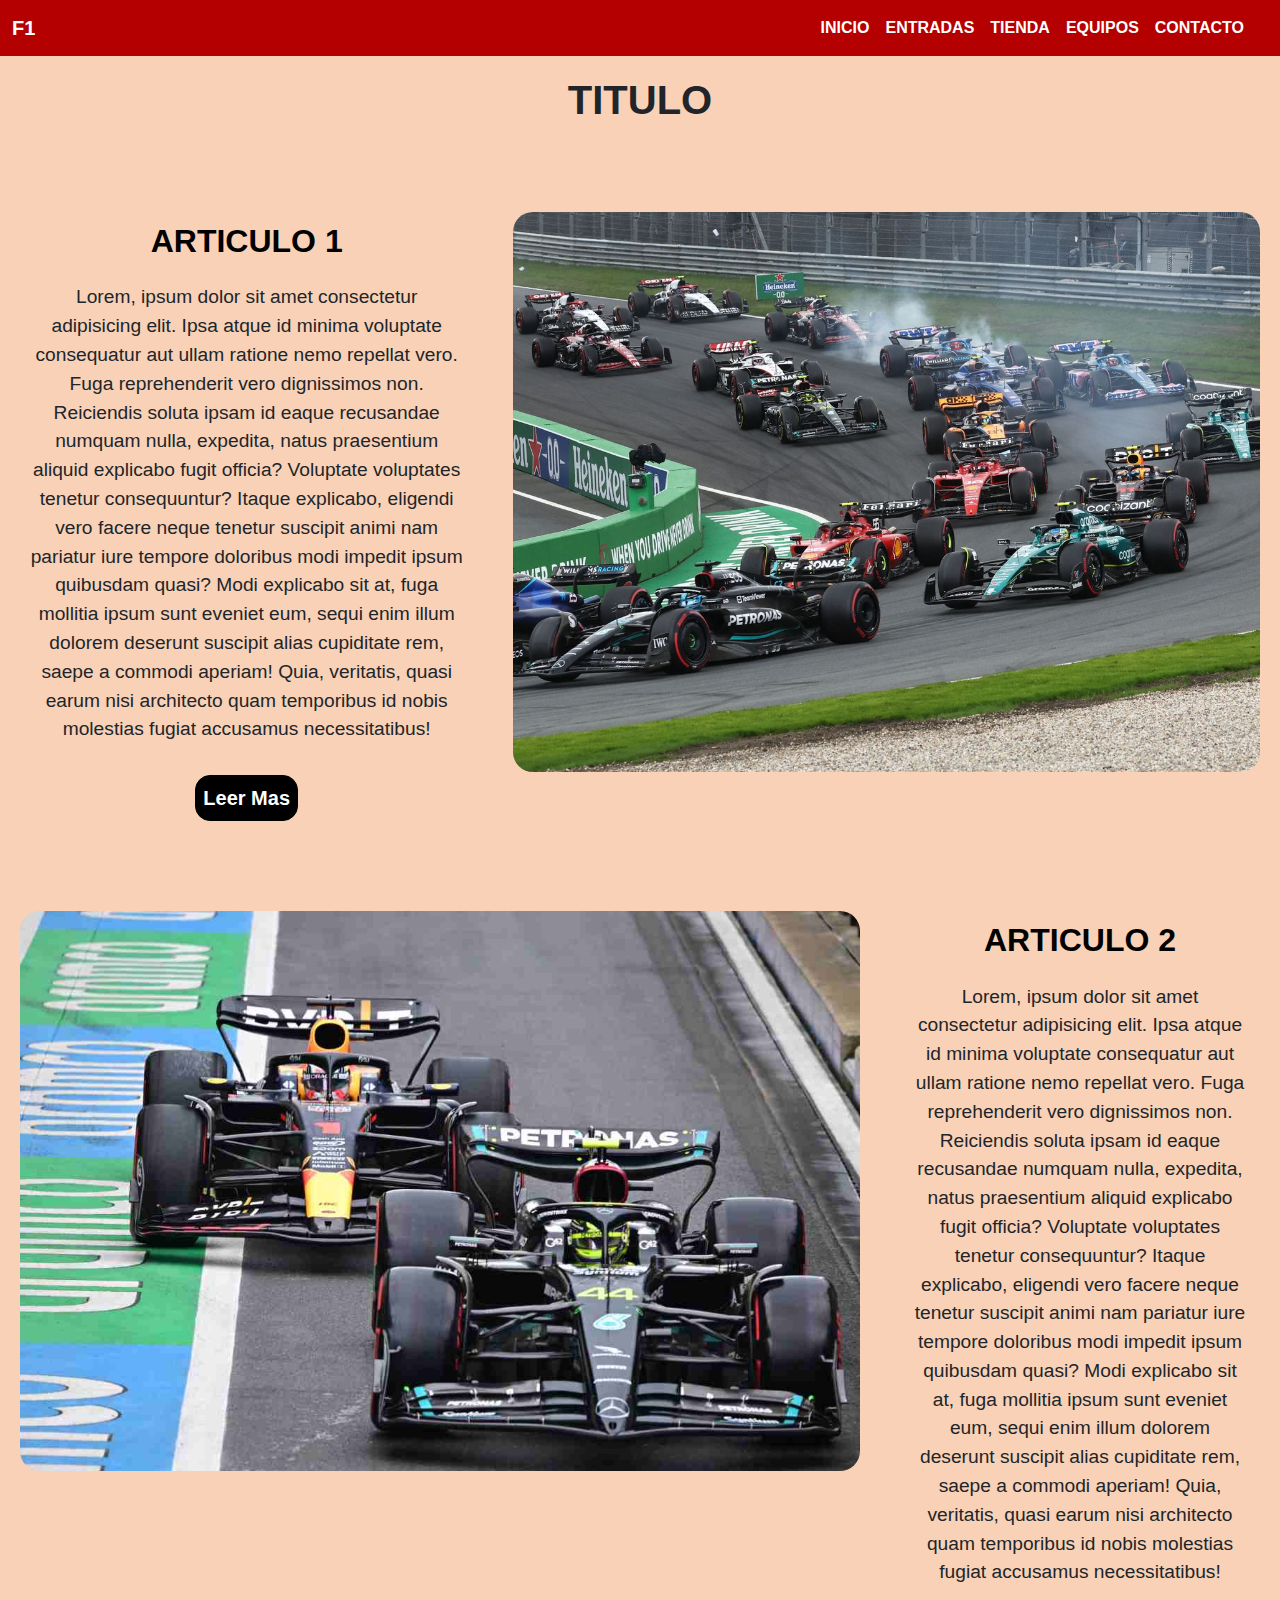
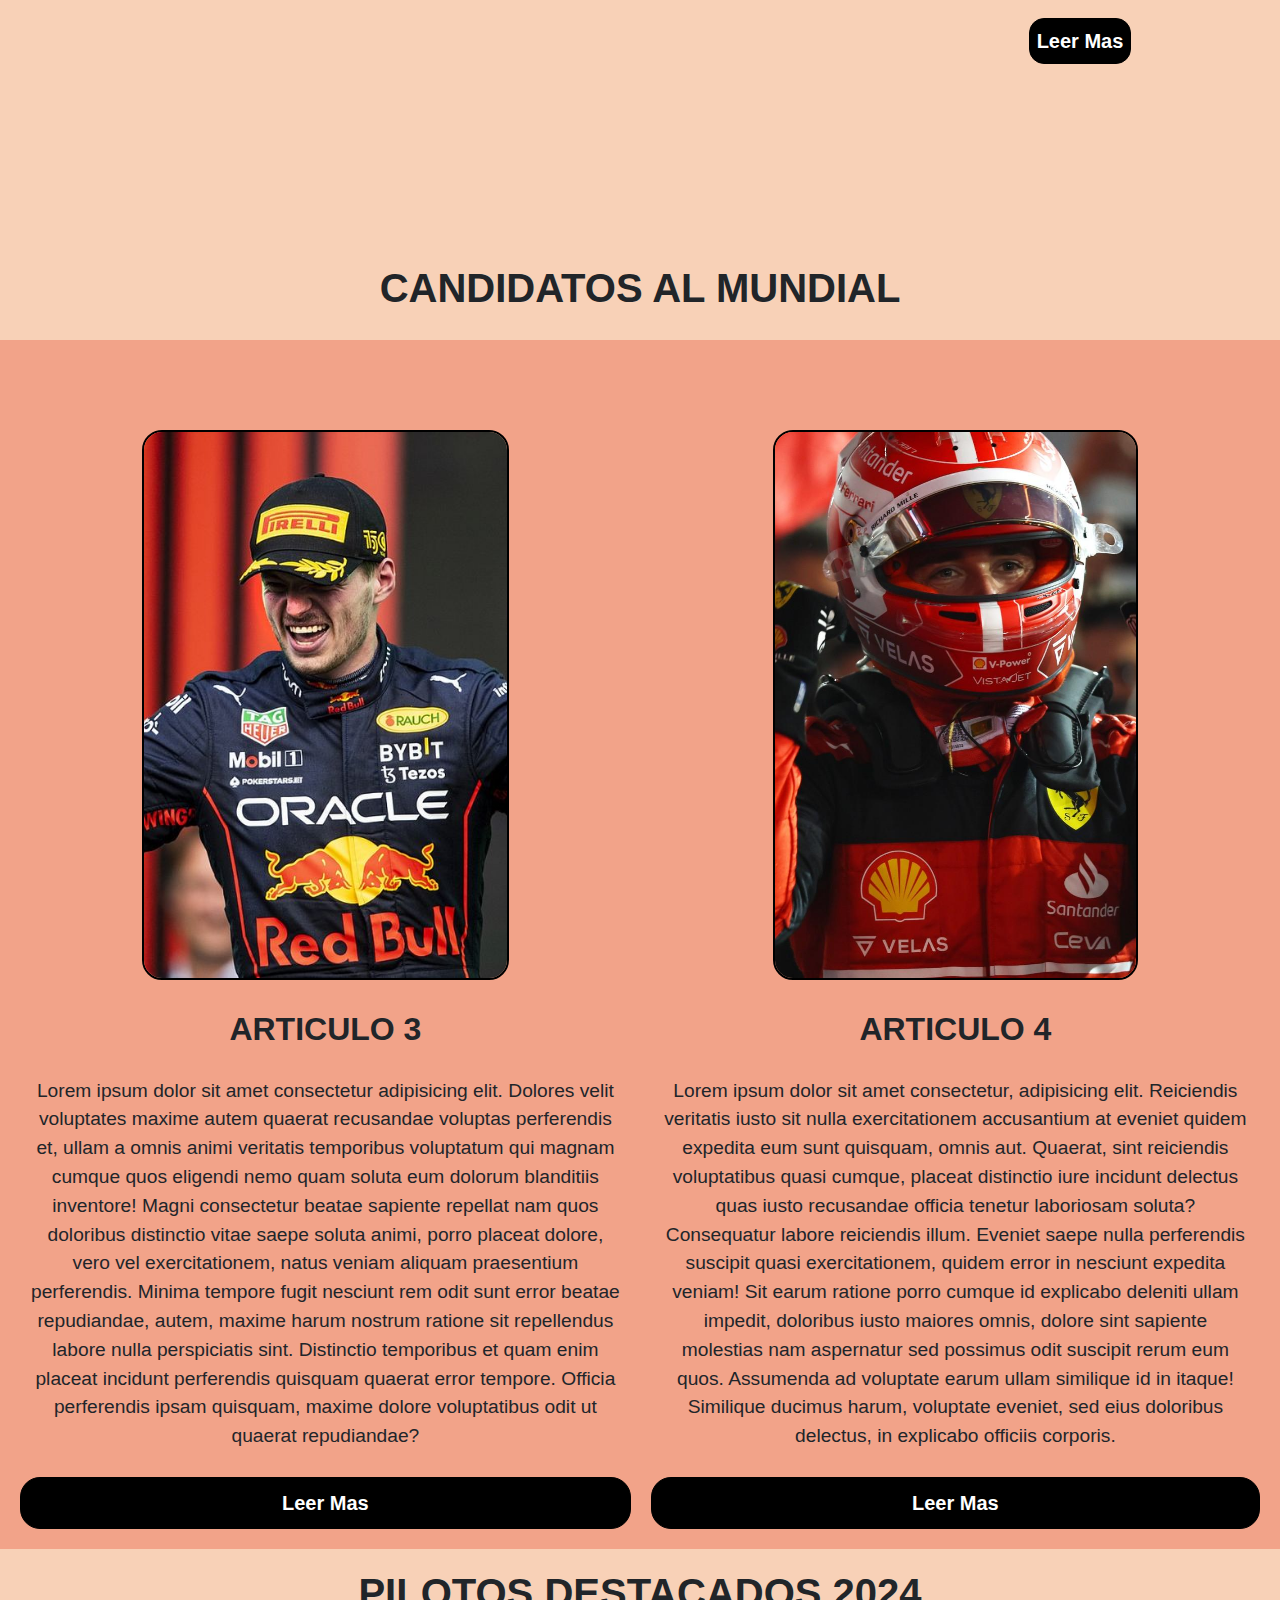
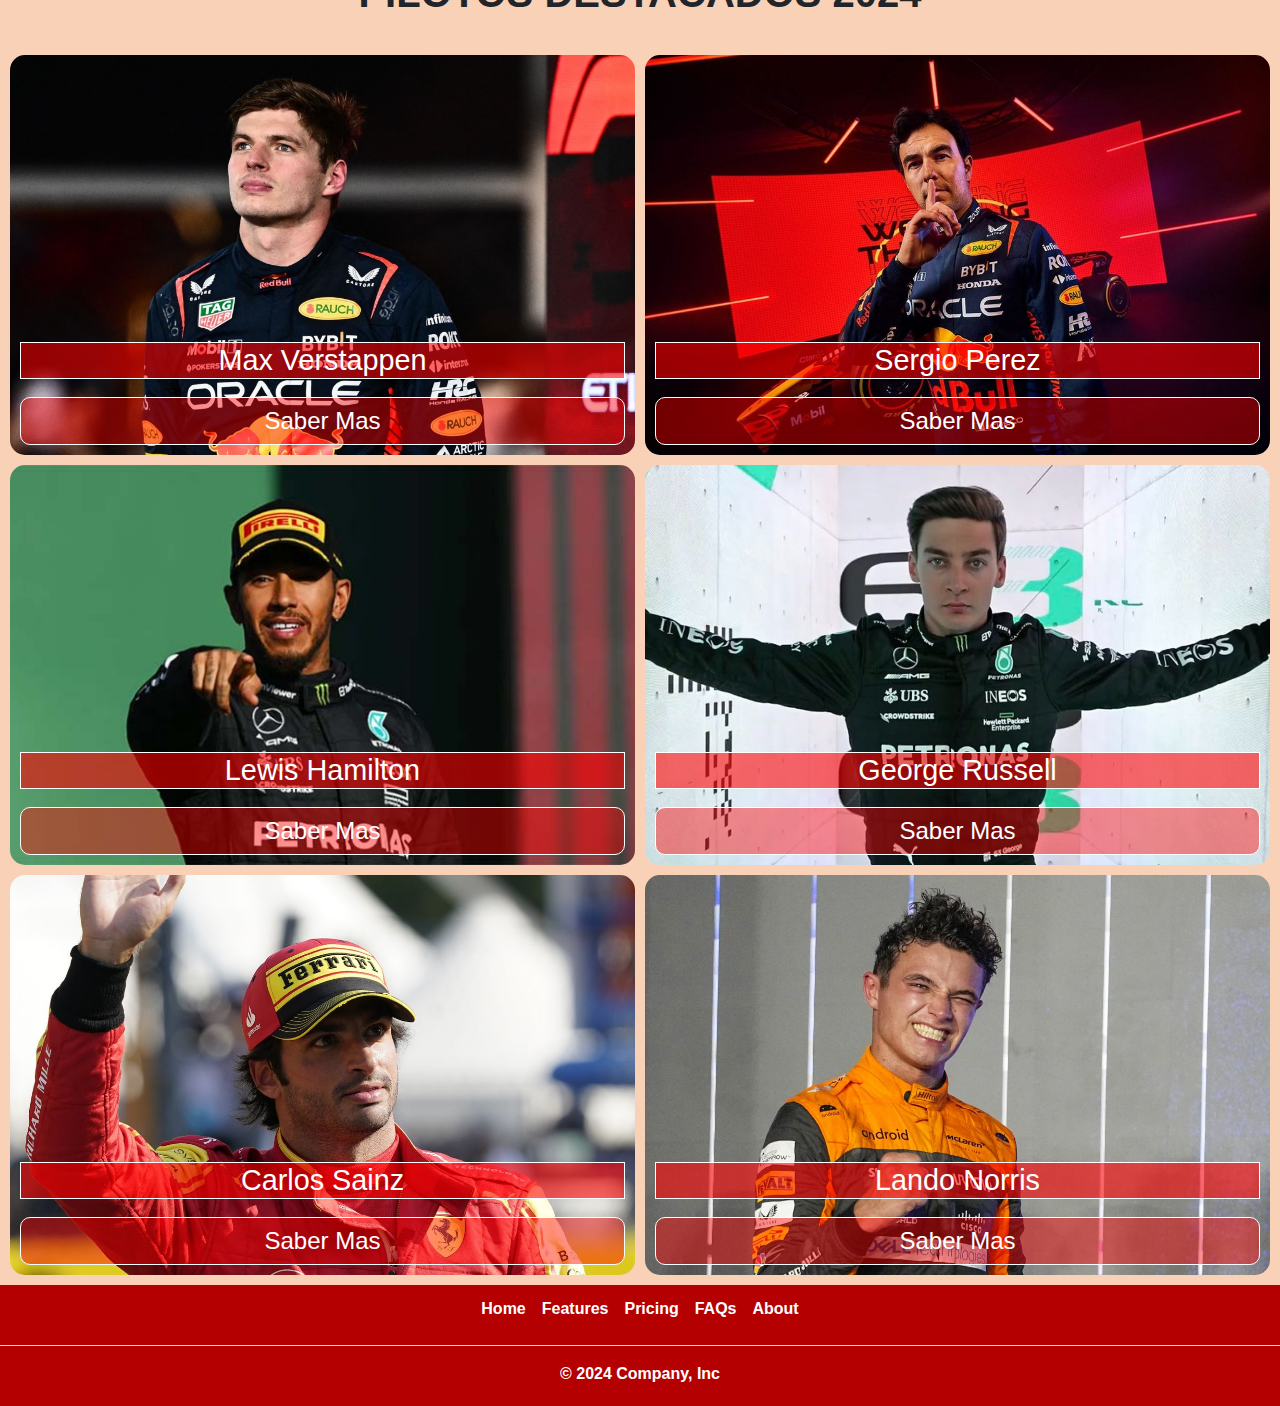
<file: index.html>
<!DOCTYPE html>
<html lang="en">
<head>
    <meta charset="UTF-8">
    <meta name="viewport" content="width=device-width, initial-scale=1.0">
    <!-- link bootstrap -->
    <link href="https://cdn.jsdelivr.net/npm/bootstrap@5.3.3/dist/css/bootstrap.min.css" rel="stylesheet" integrity="sha384-QWTKZyjpPEjISv5WaRU9OFeRpok6YctnYmDr5pNlyT2bRjXh0JMhjY6hW+ALEwIH" crossorigin="anonymous">
    <!-- link css -->
    <link rel="stylesheet" href="css/style.css">
    <title>Inicio</title>
</head>
<body>

    <!-- navbar -->

    <header>
        <nav class="navbar bg-red navbar-expand-md font-sans">
            <div class="container-fluid">
              <a class="navbar-brand text-white" href="index.html">F1</a>
              <button class="navbar-toggler" type="button" data-bs-toggle="offcanvas" data-bs-target="#offcanvasNavbar" aria-controls="offcanvasNavbar" aria-label="Toggle navigation">
                <span class="navbar-toggler-icon"></span>
              </button>
              <div class="offcanvas offcanvas-end bg-red" tabindex="-1" id="offcanvasNavbar" aria-labelledby="offcanvasNavbarLabel">
                <div class="offcanvas-header">
                  <h5 class="offcanvas-title text-white" id="offcanvasNavbarLabel">FORMULA 1</h5>
                  <button type="button" class="btn-close" data-bs-dismiss="offcanvas" aria-label="Close"></button>
                </div>
                <div class="offcanvas-body">
                  <ul class="navbar-nav justify-content-end flex-grow-1 pe-3">
                    <li class="nav-item">
                      <a class="nav-link active text-white" aria-current="page" href="index.html">INICIO</a>
                    </li>
                    <li class="nav-item">
                      <a class="nav-link text-white" href="pages/entradas.html">ENTRADAS</a>
                    </li>
                    <li class="nav-item">
                        <a class="nav-link text-white" href="pages/tienda.html">TIENDA</a>
                    </li>
                    <li class="nav-item">
                        <a class="nav-link text-white" href="pages/equipos.html">EQUIPOS</a>
                    </li>
                    <li class="nav-item">
                        <a class="nav-link text-white" href="pages/contacto.html">CONTACTO</a>
                    </li>
                  </ul>
                </div>
              </div>
            </div>
          </nav>
    </header>
        
    <main>

        <h1 class="entradas">TITULO</h1>

        <section class="container-section">

            <!-- Articulo 1 -->
            <article class="hero-article">

                <div class="container-content">
                    <h2>ARTICULO 1</h2>
                    <p>Lorem, ipsum dolor sit amet consectetur adipisicing elit. Ipsa atque id minima voluptate consequatur aut ullam ratione nemo repellat vero. Fuga reprehenderit vero dignissimos non. Reiciendis soluta ipsam id eaque recusandae numquam nulla, expedita, natus praesentium aliquid explicabo fugit officia? Voluptate voluptates tenetur consequuntur? Itaque explicabo, eligendi vero facere neque tenetur suscipit animi nam pariatur iure tempore doloribus modi impedit ipsum quibusdam quasi? Modi explicabo sit at, fuga mollitia ipsum sunt eveniet eum, sequi enim illum dolorem deserunt suscipit alias cupiditate rem, saepe a commodi aperiam! Quia, veritatis, quasi earum nisi architecto quam temporibus id nobis molestias fugiat accusamus necessitatibus!</p>
                    <a href="">Leer Mas</a>
                </div>
                <img src="images/img8.jpg" alt="">

            </article>    

            <!-- Articulo 2 -->

            <article class="hero-article">

                <img src="images/img9.jpg" alt=""> 
                <div class="container-content">
                    <h2>ARTICULO 2</h2>
                    <p>Lorem, ipsum dolor sit amet consectetur adipisicing elit. Ipsa atque id minima voluptate consequatur aut ullam ratione nemo repellat vero. Fuga reprehenderit vero dignissimos non. Reiciendis soluta ipsam id eaque recusandae numquam nulla, expedita, natus praesentium aliquid explicabo fugit officia? Voluptate voluptates tenetur consequuntur? Itaque explicabo, eligendi vero facere neque tenetur suscipit animi nam pariatur iure tempore doloribus modi impedit ipsum quibusdam quasi? Modi explicabo sit at, fuga mollitia ipsum sunt eveniet eum, sequi enim illum dolorem deserunt suscipit alias cupiditate rem, saepe a commodi aperiam! Quia, veritatis, quasi earum nisi architecto quam temporibus id nobis molestias fugiat accusamus necessitatibus!</p>
                    <a href="">Leer Mas</a>
                </div>

            </article>    
        </section>

        <h2 class="entradas">CANDIDATOS AL MUNDIAL</h2>

        <section class="hero">

            <!--Articulo 3 -->

            <article class="hero-content">
                
                <img src="images/img6.jpg" alt="">
                
                <div class="hero-text">
                    
                    <h2>ARTICULO 3</h2>
                    
                    <p>Lorem ipsum dolor sit amet consectetur adipisicing elit. Dolores velit voluptates maxime autem quaerat recusandae voluptas perferendis et, ullam a omnis animi veritatis temporibus voluptatum qui magnam cumque quos eligendi nemo quam soluta eum dolorum blanditiis inventore! Magni consectetur beatae sapiente repellat nam quos doloribus distinctio vitae saepe soluta animi, porro placeat dolore, vero vel exercitationem, natus veniam aliquam praesentium perferendis. Minima tempore fugit nesciunt rem odit sunt error beatae repudiandae, autem, maxime harum nostrum ratione sit repellendus labore nulla perspiciatis sint. Distinctio temporibus et quam enim placeat incidunt perferendis quisquam quaerat error tempore. Officia perferendis ipsam quisquam, maxime dolore voluptatibus odit ut quaerat repudiandae?</p> 
                    
                    <a href="">Leer Mas</a>
                
                </div>
           
            </article>

            <!--Articulo 4 -->

            <article class="hero-content">
                
                <img src="images/img7.jpg" alt="">
                
                <div>

                    <h2>ARTICULO 4</h2>
                    
                    <p>Lorem ipsum dolor sit amet consectetur, adipisicing elit. Reiciendis veritatis iusto sit nulla exercitationem accusantium at eveniet quidem expedita eum sunt quisquam, omnis aut. Quaerat, sint reiciendis voluptatibus quasi cumque, placeat distinctio iure incidunt delectus quas iusto recusandae officia tenetur laboriosam soluta? Consequatur labore reiciendis illum. Eveniet saepe nulla perferendis suscipit quasi exercitationem, quidem error in nesciunt expedita veniam! Sit earum ratione porro cumque id explicabo deleniti ullam impedit, doloribus iusto maiores omnis, dolore sint sapiente molestias nam aspernatur sed possimus odit suscipit rerum eum quos. Assumenda ad voluptate earum ullam similique id in itaque! Similique ducimus harum, voluptate eveniet, sed eius doloribus delectus, in explicabo officiis corporis.</p>
                   
                    <a href="" class="button">Leer Mas</a>
                
                </div>
            
            </article>

        </section>

        <h2 class="entradas">PILOTOS DESTACADOS 2024</h2>

        <!-- pilotos -->

        <section class="pilotos-container">

          <article class="pilotos-box p1">
            <img src="images/img44.jpg" alt="">
            <div class="driver-content">
                <h2>Max Verstappen</h2>
                <a href="">Saber Mas</a>
            </div>
        </article>

        <article class="pilotos-box p2">
            <img src="images/img45.jpg" alt="">
            <div class="driver-content">
                <h2>Sergio Perez</h2>
                <a href="">Saber Mas</a>
            </div>
        </article>

        <article class="pilotos-box p3">
            <img src="images/img50.jpg" alt="">
            <div class="driver-content">
                <h2>Lewis Hamilton</h2>
                <a href="">Saber Mas</a>
            </div>
        </article>

        <article class="pilotos-box p4">
            <img src="images/img51.jpg" alt="">
            <div class="driver-content">
                <h2>George Russell</h2>
                <a href="">Saber Mas</a>
            </div>
        </article>

        <article class="pilotos-box p5">
            <img src="images/img54.jpg" alt="">
            <div class="driver-content">
                <h2>Carlos Sainz</h2>
                <a href="">Saber Mas</a>
            </div>
        </article>

        <article class="pilotos-box p6">
            <img src="images/img52.jpg" alt="">
            <div class="driver-content">
                <h2>Lando Norris</h2>
                <a href="">Saber Mas</a>
            </div>
        </article>
        </section>

        
    </main>

    <!-- footer -->

    <footer class="py-1 bg-red font-sans">
        <ul class="nav justify-content-center border-bottom pb-3 mb-3">
          <li class="nav-item"><a href="#" class="nav-link px-2 text-white">Home</a></li>
          <li class="nav-item"><a href="#" class="nav-link px-2 text-white">Features</a></li>
          <li class="nav-item"><a href="#" class="nav-link px-2 text-white">Pricing</a></li>
          <li class="nav-item"><a href="#" class="nav-link px-2 text-white">FAQs</a></li>
          <li class="nav-item"><a href="#" class="nav-link px-2 text-white">About</a></li>
        </ul>
        <p class="text-center text-white">&copy; 2024 Company, Inc</p>
    </footer>

    <!-- script bootstrap -->
    <script src="https://cdn.jsdelivr.net/npm/bootstrap@5.3.3/dist/js/bootstrap.bundle.min.js" integrity="sha384-YvpcrYf0tY3lHB60NNkmXc5s9fDVZLESaAA55NDzOxhy9GkcIdslK1eN7N6jIeHz" crossorigin="anonymous"></script>

</body>
</html>
</file>
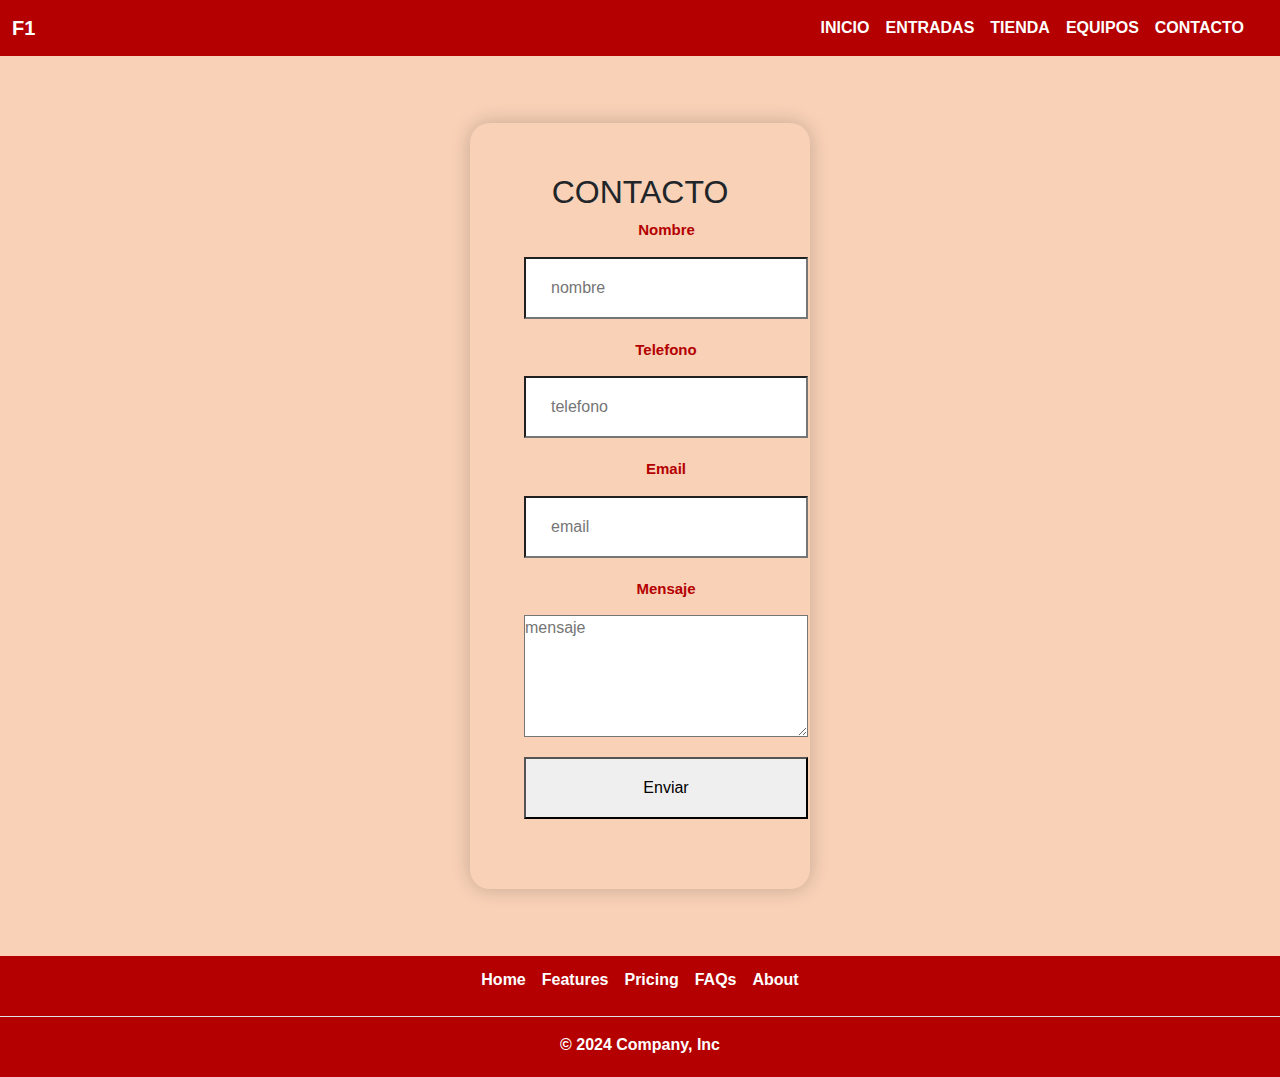
<file: pages/contacto.html>
<!DOCTYPE html>
<html lang="en">
<head>
    <meta charset="UTF-8">
    <meta name="viewport" content="width=device-width, initial-scale=1.0">
    <!-- link bootstrap -->
    <link href="https://cdn.jsdelivr.net/npm/bootstrap@5.3.3/dist/css/bootstrap.min.css" rel="stylesheet" integrity="sha384-QWTKZyjpPEjISv5WaRU9OFeRpok6YctnYmDr5pNlyT2bRjXh0JMhjY6hW+ALEwIH" crossorigin="anonymous">
    <!-- link css -->
    <link rel="stylesheet" href="../css/style.css">
    <title>Pilotos</title>
</head>
<body>

  <!-- navbar -->

    <header>
        <nav class="navbar bg-red navbar-expand-md font-sans">
            <div class="container-fluid">
              <a class="navbar-brand text-white" href="../index.html">F1</a>
              <button class="navbar-toggler" type="button" data-bs-toggle="offcanvas" data-bs-target="#offcanvasNavbar" aria-controls="offcanvasNavbar" aria-label="Toggle navigation">
                <span class="navbar-toggler-icon"></span>
              </button>
              <div class="offcanvas offcanvas-end bg-red" tabindex="-1" id="offcanvasNavbar" aria-labelledby="offcanvasNavbarLabel">
                <div class="offcanvas-header">
                  <h5 class="offcanvas-title text-white" id="offcanvasNavbarLabel">FORMULA 1</h5>
                  <button type="button" class="btn-close" data-bs-dismiss="offcanvas" aria-label="Close"></button>
                </div>
                <div class="offcanvas-body">
                  <ul class="navbar-nav justify-content-end flex-grow-1 pe-3">
                    <li class="nav-item">
                      <a class="nav-link active text-white" aria-current="page" href="../index.html">INICIO</a>
                    </li>
                    <li class="nav-item">
                      <a class="nav-link text-white" href="entradas.html">ENTRADAS</a>
                    </li>
                    <li class="nav-item">
                        <a class="nav-link text-white" href="tienda.html">TIENDA</a>
                    </li>
                    <li class="nav-item">
                        <a class="nav-link text-white" href="equipos.html">EQUIPOS</a>
                    </li>
                    <li class="nav-item">
                        <a class="nav-link text-white" href="contacto.html">CONTACTO</a>
                    </li>
                  </ul>
                </div>
              </div>
            </div>
          </nav>
    </header>

    <!-- contact section -->

    <main class="main-contact">

      <form action="">

        <h2>CONTACTO</h2>

        <div class="input-group">

          <label for="name">Nombre</label>
          <input class="input-contact" type="text" name="name" id="name" placeholder="nombre">

          <label for="phone">Telefono</label>
          <input class="input-contact" type="tel" name="phone" id="phone" placeholder="telefono">

          <label for="email">Email</label>
          <input class="input-contact" type="email" name="email" id="email" placeholder="email">

          <label for="message">Mensaje</label>
          <textarea name="message" id="message" cols="30" rows="5" placeholder="mensaje"></textarea>

          <input class="input-contact" class="btn" type="submit" value="Enviar">

        </div>

      </form>

    </main>

    <!-- footer -->

    <footer class="py-1 bg-red font-sans">
        <ul class="nav justify-content-center border-bottom pb-3 mb-3">
          <li class="nav-item"><a href="#" class="nav-link px-2 text-white">Home</a></li>
          <li class="nav-item"><a href="#" class="nav-link px-2 text-white">Features</a></li>
          <li class="nav-item"><a href="#" class="nav-link px-2 text-white">Pricing</a></li>
          <li class="nav-item"><a href="#" class="nav-link px-2 text-white">FAQs</a></li>
          <li class="nav-item"><a href="#" class="nav-link px-2 text-white">About</a></li>
        </ul>
        <p class="text-center text-white">&copy; 2024 Company, Inc</p>
    </footer>

     <!-- script bootstrap -->
     <script src="https://cdn.jsdelivr.net/npm/bootstrap@5.3.3/dist/js/bootstrap.bundle.min.js" integrity="sha384-YvpcrYf0tY3lHB60NNkmXc5s9fDVZLESaAA55NDzOxhy9GkcIdslK1eN7N6jIeHz" crossorigin="anonymous"></script>

</body>
</html>
</file>
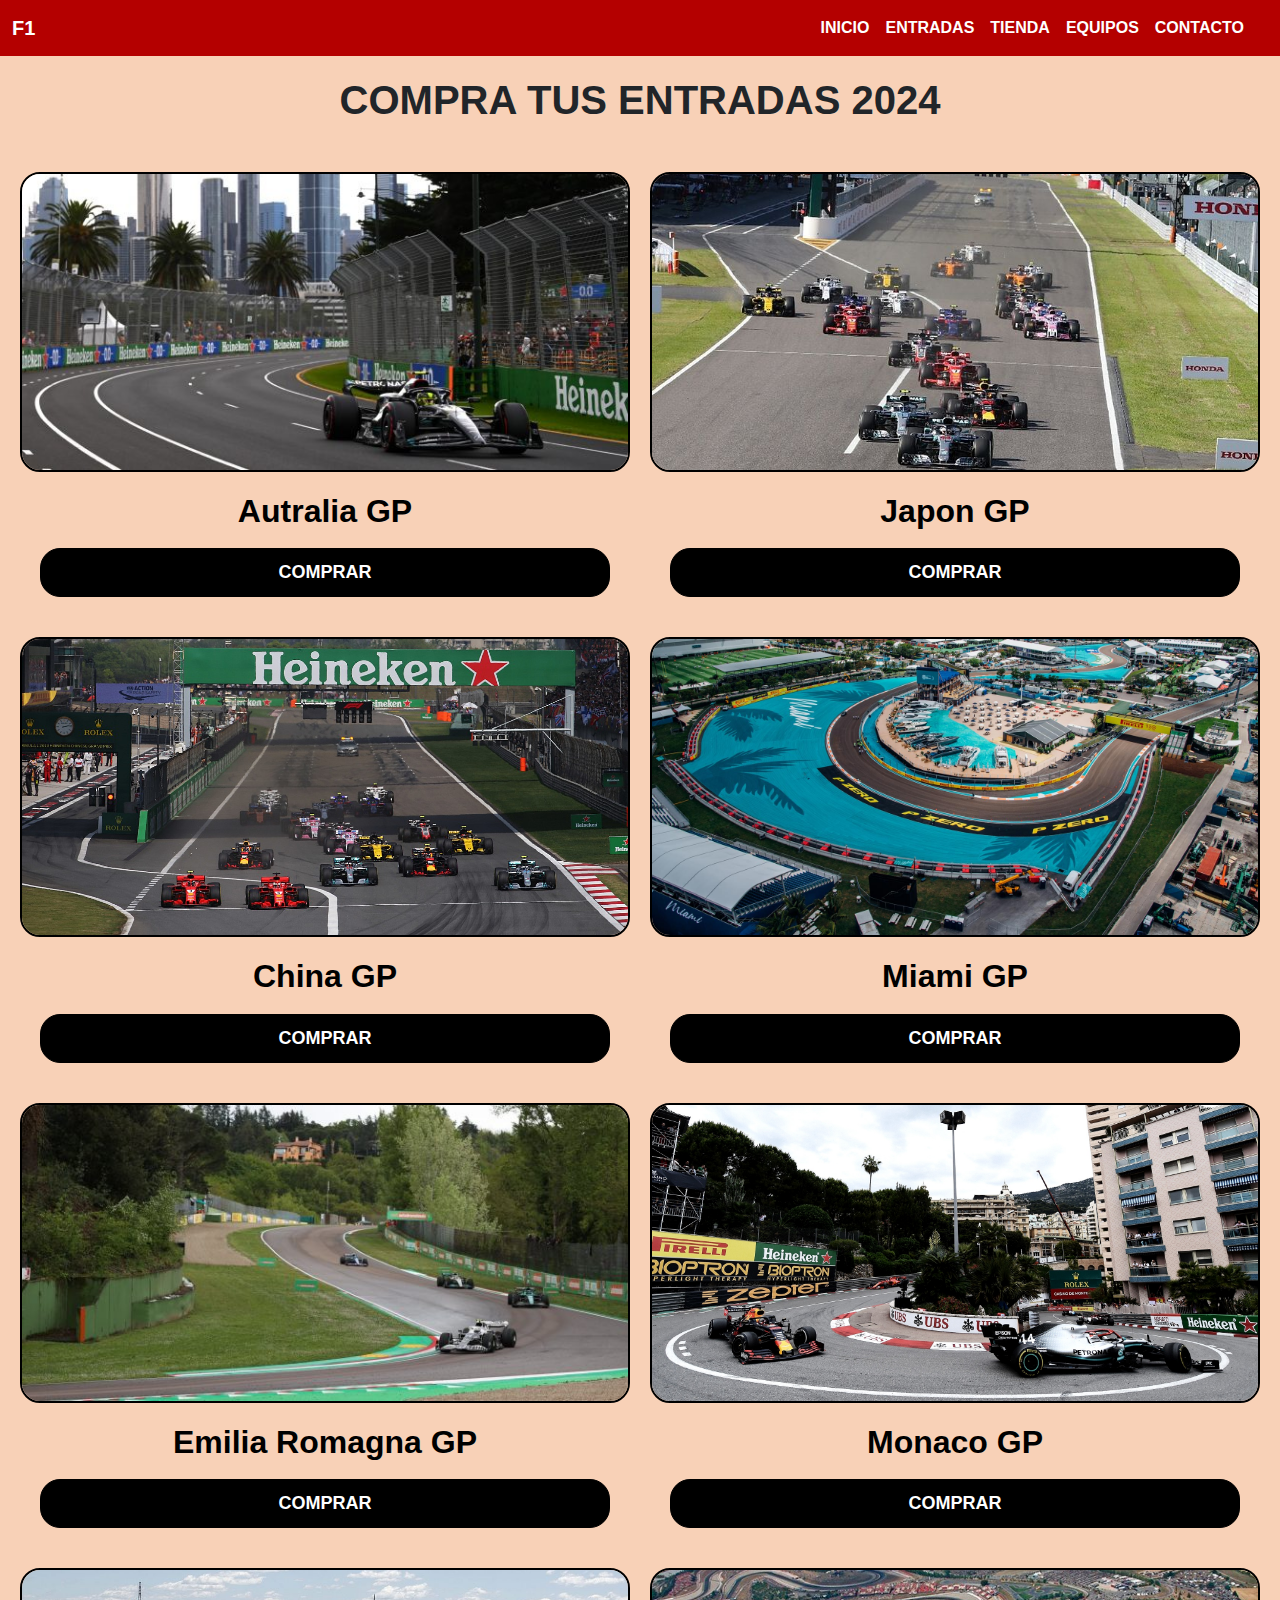
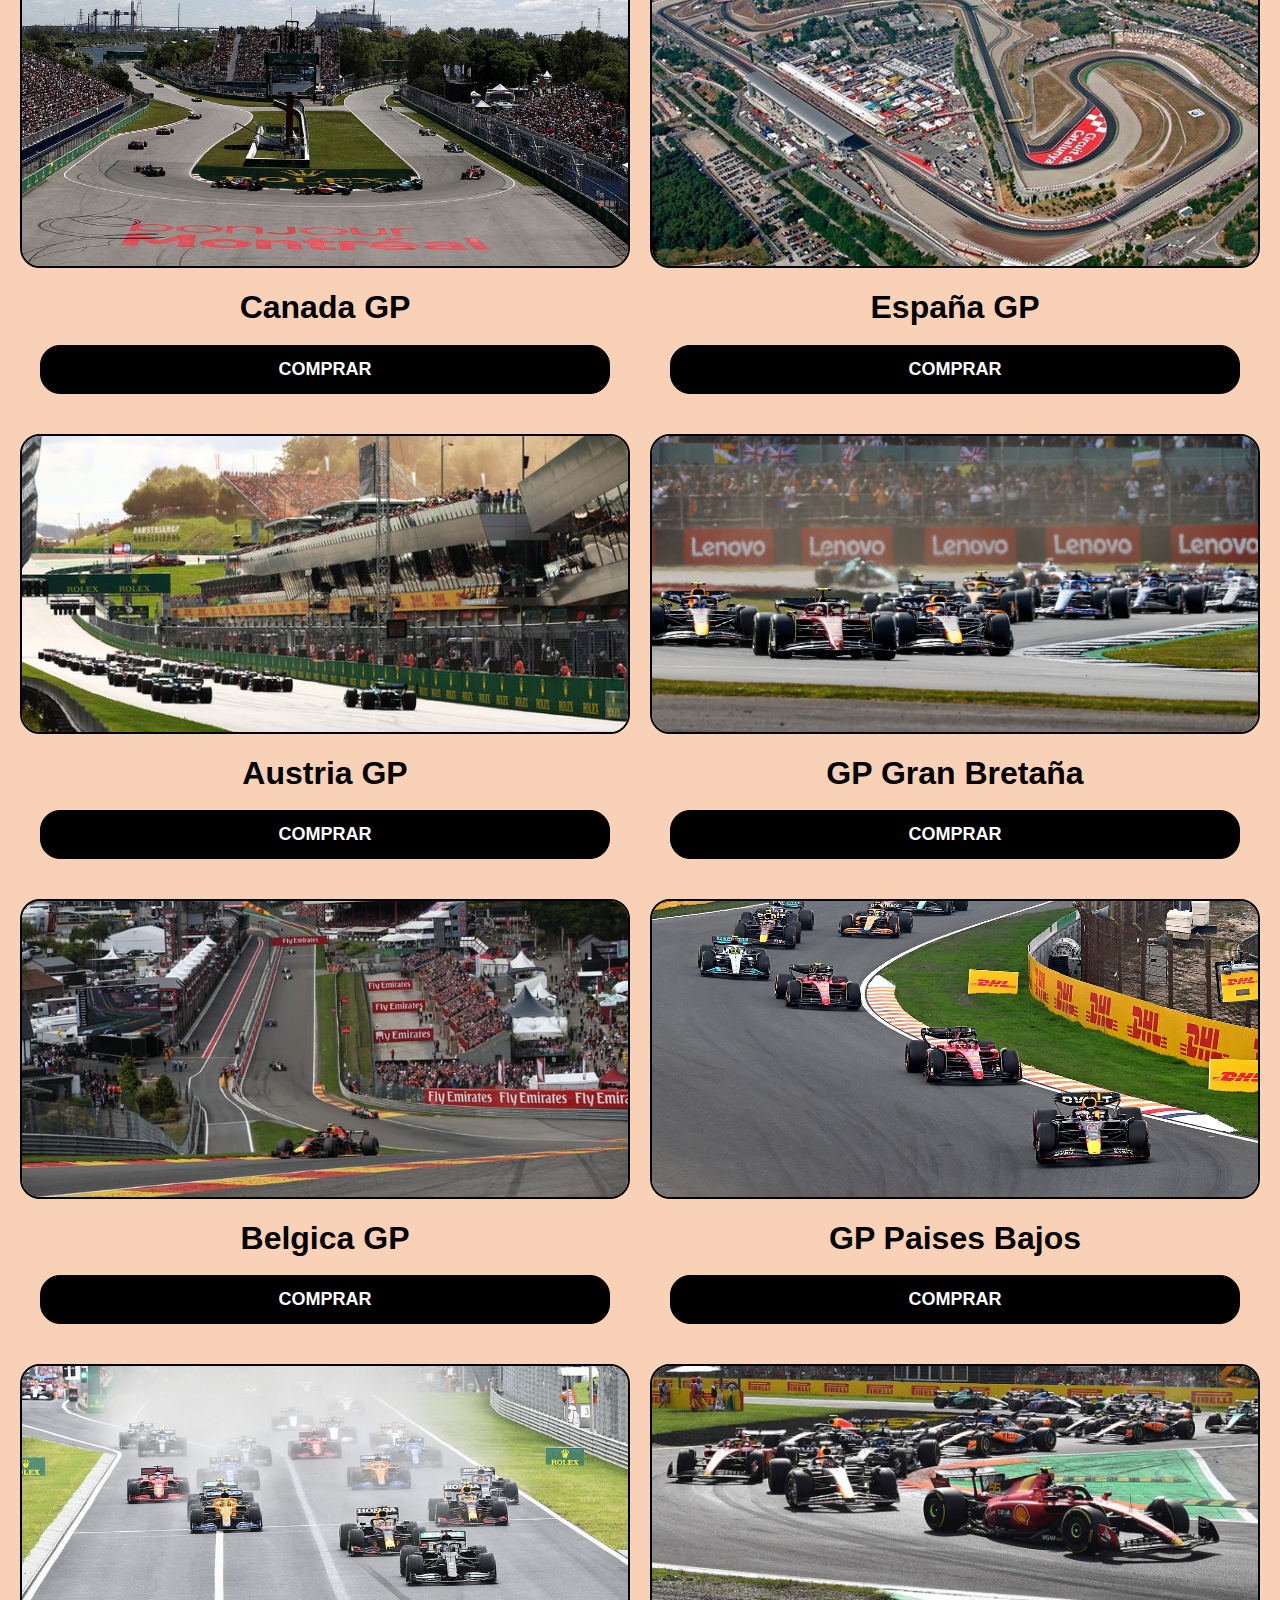
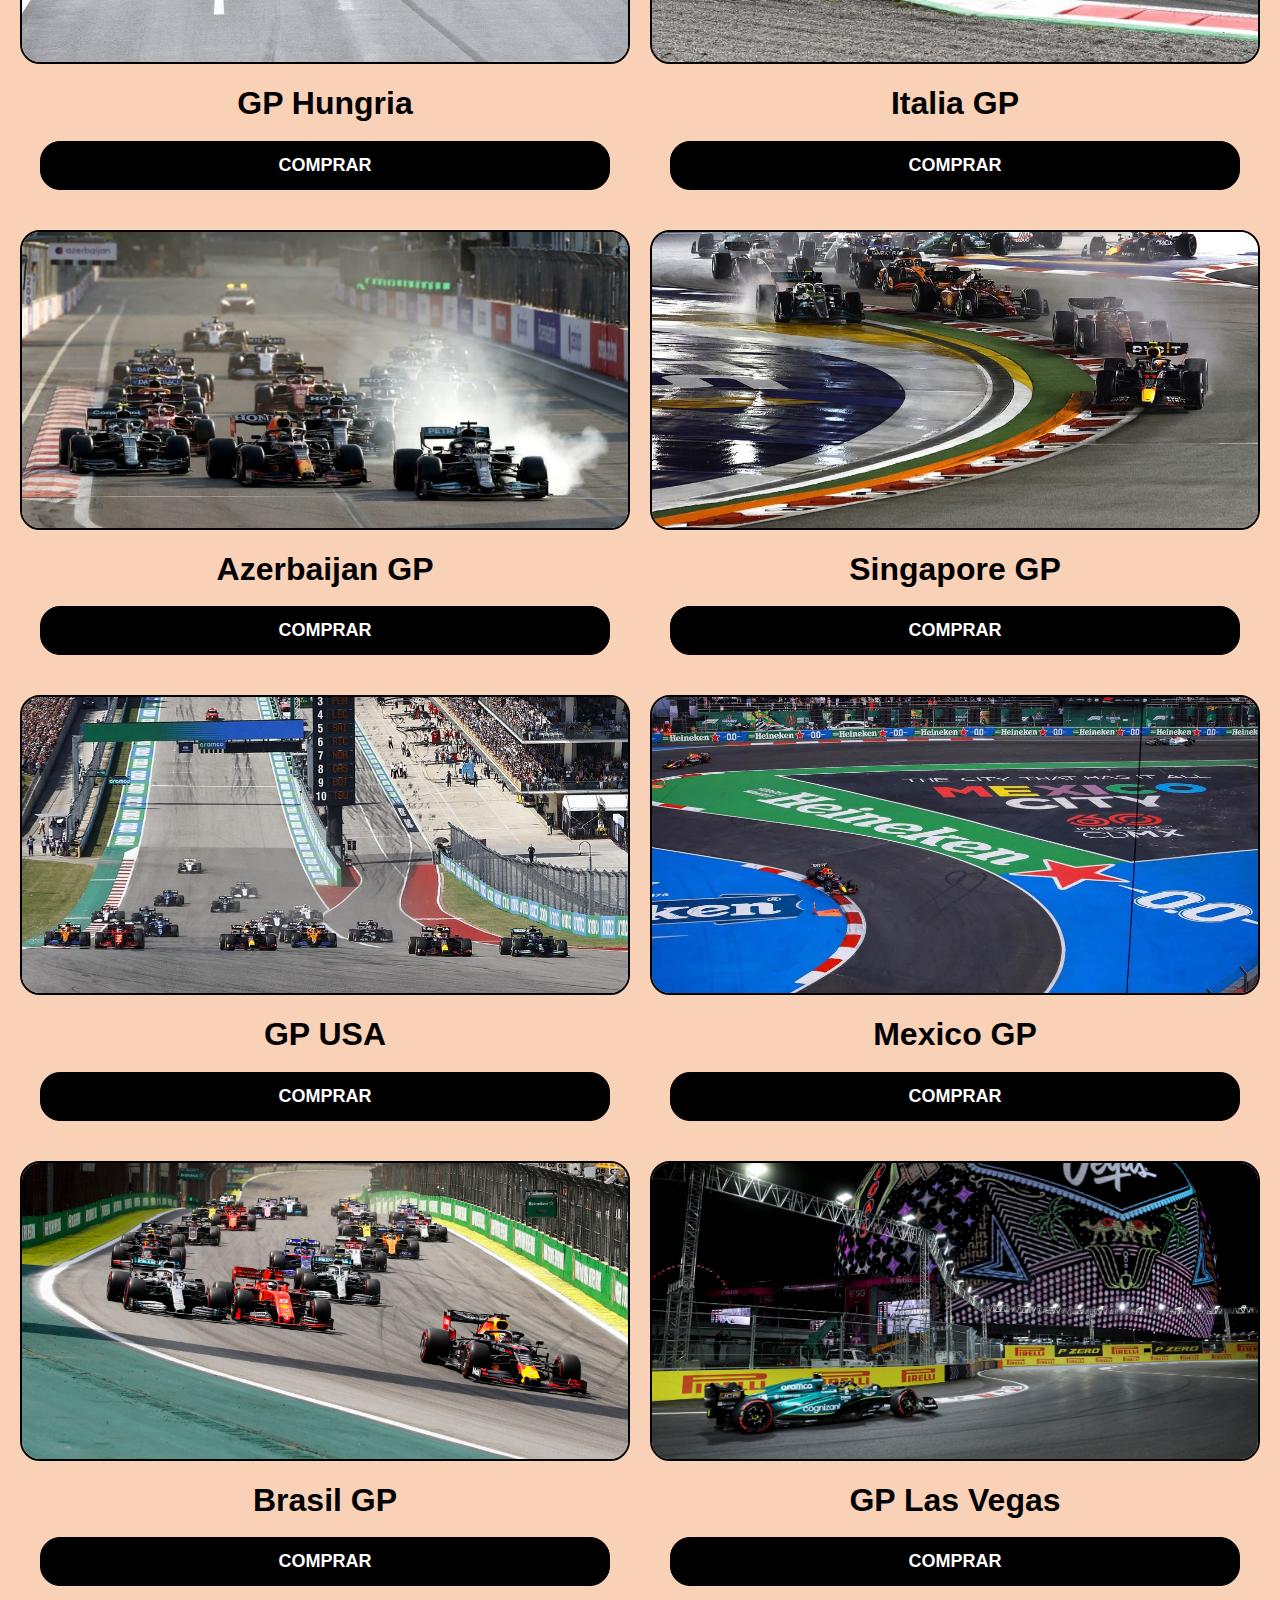
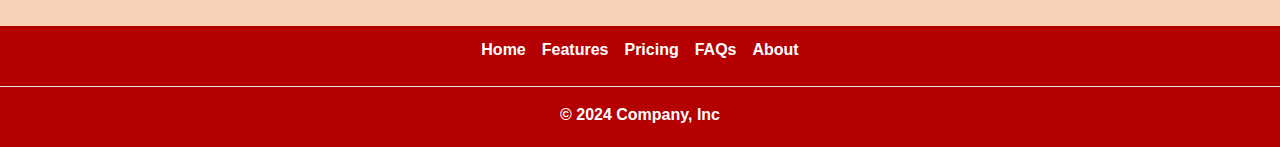
<file: pages/entradas.html>
<!DOCTYPE html>
<html lang="en">
<head>
    <meta charset="UTF-8">
    <meta name="viewport" content="width=device-width, initial-scale=1.0">
    <!-- link bootstrap -->
    <link href="https://cdn.jsdelivr.net/npm/bootstrap@5.3.3/dist/css/bootstrap.min.css" rel="stylesheet" integrity="sha384-QWTKZyjpPEjISv5WaRU9OFeRpok6YctnYmDr5pNlyT2bRjXh0JMhjY6hW+ALEwIH" crossorigin="anonymous">
    <!-- link css -->
    <link rel="stylesheet" href="../css/style.css">
    <title>Entradas</title>
</head>
<body>

    <!-- navbar -->

    <header>
        <nav class="navbar bg-red navbar-expand-md font-sans">
            <div class="container-fluid">
              <a class="navbar-brand text-white" href="../index.html">F1</a>
              <button class="navbar-toggler" type="button" data-bs-toggle="offcanvas" data-bs-target="#offcanvasNavbar" aria-controls="offcanvasNavbar" aria-label="Toggle navigation">
                <span class="navbar-toggler-icon"></span>
              </button>
              <div class="offcanvas offcanvas-end bg-red" tabindex="-1" id="offcanvasNavbar" aria-labelledby="offcanvasNavbarLabel">
                <div class="offcanvas-header">
                  <h5 class="offcanvas-title text-white" id="offcanvasNavbarLabel">FORMULA 1</h5>
                  <button type="button" class="btn-close" data-bs-dismiss="offcanvas" aria-label="Close"></button>
                </div>
                <div class="offcanvas-body">
                  <ul class="navbar-nav justify-content-end flex-grow-1 pe-3">
                    <li class="nav-item">
                      <a class="nav-link active text-white" aria-current="page" href="../index.html">INICIO</a>
                    </li>
                    <li class="nav-item">
                      <a class="nav-link text-white" href="entradas.html">ENTRADAS</a>
                    </li>
                    <li class="nav-item">
                        <a class="nav-link text-white" href="tienda.html">TIENDA</a>
                    </li>
                    <li class="nav-item">
                        <a class="nav-link text-white" href="equipos.html">EQUIPOS</a>
                    </li>
                    <li class="nav-item">
                        <a class="nav-link text-white" href="contacto.html">CONTACTO</a>
                    </li>
                  </ul>
                </div>
              </div>
            </div>
          </nav>
    </header>

<main>
    <h1 class="entradas">COMPRA TUS ENTRADAS 2024</h1>

    <!-- comprar entradas -->
    
    <section class="entradas">
        <article class="hero-entradas">
                <img src="../images/img11.jpg" alt="">
            <div class="entradas-content">
                <h3>Autralia GP</h3>
                <a href="https://tickets.formula1.com/es/f1-3159-australia">COMPRAR</a>
            </div>
        </article>

        <article class="hero-entradas">
            <img src="../images/img13.jpg" alt="">
            <div class="entradas-content"> 
                <h3>Japon GP</h3>
                <a href="">COMPRAR</a>
            </div>
        </article>

        <article class="hero-entradas">
                <img src="../images/img14.jpg" alt="">
            <div class="entradas-content">
                <h3>China GP</h3>
                <a href="">COMPRAR</a>
            </div>
        </article>

        <article class="hero-entradas">
                <img src="../images/img15.jpg" alt="">
            <div class="entradas-content">
                <h3>Miami GP</h3>
                <a href="">COMPRAR</a>
            </div>
        </article>

        <article class="hero-entradas">
                <img src="../images/img16.jpg" alt="">
            <div class="entradas-content">
                <h3>Emilia Romagna GP</h3>
                <a href="">COMPRAR</a>
            </div>
        </article>

        <article class="hero-entradas">
                <img src="../images/img17.jpg" alt="">
            <div class="entradas-content">
                <h3>Monaco GP</h3>
                <a href="">COMPRAR</a>
            </div>
        </article>

        <article class="hero-entradas">
                <img src="../images/img18.jpg" alt="">
            <div class="entradas-content">
                <h3>Canada GP</h3>
                <a href="">COMPRAR</a>
            </div>
        </article>

        <article class="hero-entradas">
                <img src="../images/img21.jpg" alt="">
            <div class="entradas-content">
                <h3>España GP</h3>
                <a href="">COMPRAR</a>
            </div>
        </article>

        <article class="hero-entradas">
            <img src="../images/img55.jpg" alt="">
            <div class="entradas-content">
                <h3>Austria GP</h3>
                <a href="">COMPRAR</a>
            </div>
        </article>

        <article class="hero-entradas">
            <img src="../images/img56.jpg" alt="">
            <div class="entradas-content">
                <h3>GP Gran Bretaña</h3>
                <a href="">COMPRAR</a>
            </div>
        </article>

        <article class="hero-entradas">
            <img src="../images/img57.jpg" alt="">
            <div class="entradas-content">
                <h3>Belgica GP</h3>
                <a href="">COMPRAR</a>
            </div>
        </article>

        <article class="hero-entradas">
            <img src="../images/img58.jpg" alt="">
            <div class="entradas-content">
                <h3>GP Paises Bajos</h3>
                <a href="">COMPRAR</a>
            </div>
        </article>

        <article class="hero-entradas">
            <img src="../images/img59.jpg" alt="">
            <div class="entradas-content">
                <h3>GP Hungria</h3>
                <a href="">COMPRAR</a>
            </div>
        </article>

        <article class="hero-entradas">
            <img src="../images/img68.jpg" alt="">
            <div class="entradas-content">
                <h3>Italia GP</h3>
                <a href="">COMPRAR</a>
            </div>
        </article>

        <article class="hero-entradas">
            <img src="../images/img61.jpg" alt="">
            <div class="entradas-content">
                <h3>Azerbaijan GP</h3>
                <a href="">COMPRAR</a>
            </div>
        </article>

        <article class="hero-entradas">
            <img src="../images/img62.jpg" alt="">
            <div class="entradas-content">
                <h3>Singapore GP</h3>
                <a href="">COMPRAR</a>
            </div>
        </article>

        <article class="hero-entradas">
            <img src="../images/img63.jpg" alt="">
            <div class="entradas-content">
                <h3>GP USA</h3>
                <a href="">COMPRAR</a>
            </div>
        </article>

        <article class="hero-entradas">
            <img src="../images/img64.jpg" alt="">
            <div class="entradas-content">
                <h3>Mexico GP</h3>
                <a href="">COMPRAR</a>
            </div>
        </article>

        <article class="hero-entradas">
            <img src="../images/img65.jpg" alt="">
            <div class="entradas-content">
                <h3>Brasil GP</h3>
                <a href="">COMPRAR</a>
            </div>
        </article>

        <article class="hero-entradas">
            <img src="../images/img66.jpg" alt="">
            <div class="entradas-content">
                <h3>GP Las Vegas</h3>
                <a href="">COMPRAR</a>
            </div>
        </article>
        
    </section>
    
</main>

    <!-- footer -->

    <footer class="py-1 bg-red font-sans">
        <ul class="nav justify-content-center border-bottom pb-3 mb-3">
          <li class="nav-item"><a href="#" class="nav-link px-2 text-white">Home</a></li>
          <li class="nav-item"><a href="#" class="nav-link px-2 text-white">Features</a></li>
          <li class="nav-item"><a href="#" class="nav-link px-2 text-white">Pricing</a></li>
          <li class="nav-item"><a href="#" class="nav-link px-2 text-white">FAQs</a></li>
          <li class="nav-item"><a href="#" class="nav-link px-2 text-white">About</a></li>
        </ul>
        <p class="text-center text-white">&copy; 2024 Company, Inc</p>
    </footer>

    <!-- script bootstrap -->
    <script src="https://cdn.jsdelivr.net/npm/bootstrap@5.3.3/dist/js/bootstrap.bundle.min.js" integrity="sha384-YvpcrYf0tY3lHB60NNkmXc5s9fDVZLESaAA55NDzOxhy9GkcIdslK1eN7N6jIeHz" crossorigin="anonymous"></script>

</body>
</html>
</file>
<file: css/style.css>
* {
    margin: 0;
    padding: 0;
    box-sizing: border-box;
}

body {
    background-color: #f8d1b7;
    font-family: 'Gill Sans', 'Gill Sans MT', Calibri, 'Trebuchet MS', sans-serif;
}

a {
    text-decoration: none;
}

.bg-red {
    background-color: #b40000;
}

.font-sans {
    font-family: 'Gill Sans', 'Gill Sans MT', Calibri, 'Trebuchet MS', sans-serif;
    font-weight: bold;
}

.font-fm {
    font-family: 'Gill Sans', 'Gill Sans MT', Calibri, 'Trebuchet MS', sans-serif;
}

h1 {
    display: flex;
    justify-content: center;
    font-size: 2.5rem;
    padding: 30px;
    font-family: 'Gill Sans', 'Gill Sans MT', Calibri, 'Trebuchet MS', sans-serif;
    font-weight: bold;
}

/* index section */

.hero {
    display: flex;
    flex-direction: row;
    flex-wrap: nowrap;
    padding: 10px;
    padding-top: 80px;
    background-color: #f2a389;
}

@media (max-width: 1024px) {
    .hero {
        flex-direction: column;
        font-size: 1rem;
    }

    .hero-content img {
        width: 80%;
    }
}

.hero-content img {
    width: 60%;
    height: 550px;
    object-fit: cover;
    border-radius: 20px;
    border: 2px solid black;
}

.hero-content { 
   padding: 10px;
   display: flex;
   flex-direction: column;
   gap: 20px;
   align-items: center;
   justify-content: center;
}

.hero-content p {
    font-size: 1.2rem;
    text-align: center;
    padding: 10px;
    font-family: 'Gill Sans', 'Gill Sans MT', Calibri, 'Trebuchet MS', sans-serif;
}

.hero-content h2 {
    font-size: 2rem;
    text-align: center;
    padding: 10px;
    font-family: 'Gill Sans', 'Gill Sans MT', Calibri, 'Trebuchet MS', sans-serif;
    font-weight: bold;
}

.hero-content a {
    display: flex;
    justify-content: center;
    text-decoration: none;
    padding: 10px;
    border: 1px solid black;
    color: white;
    font-size: 20px;
    border-radius: 20px;
    background-color: black;
    font-family: 'Gill Sans', 'Gill Sans MT', Calibri, 'Trebuchet MS', sans-serif;
    font-weight: bold;
}

.hero-content a:hover {
    background-color: red;
    border-radius: 30px;
    padding: 10px;
    transition: 0.5s;
}

.hero-article {
    display: flex;
    padding-top: 40px;
    background-color: #f8d1b7;
}

.container-section {
    padding-bottom: 150px;
}

@media (max-width: 1024px) {
    .container-section {
        flex-direction: column;
        font-size: 1rem;
    }

    .hero-article img {
        width: 100%;
        height: 100%;
    }

    .hero-article {
        flex-direction: column;
        font-size: 1rem;
    }
}

.container-content a:hover {
    background-color:red;
    border-radius: 30px;
    padding: 7px;
    transition: 0.5s;
}

.hero-article img {
    height: 600px;
    object-fit: cover;
    border-radius: 40px;
    padding: 20px;
}

.container-content h2 {
    color: black;
    text-align: center;
    font-family: 'Gill Sans', 'Gill Sans MT', Calibri, 'Trebuchet MS', sans-serif;
    font-size: 2rem;
    font-weight: bold;
}

.container-content p {
    text-align: center;
    font-family: 'Gill Sans', 'Gill Sans MT', Calibri, 'Trebuchet MS', sans-serif;
    font-size: 1.2rem;
}

.container-content {
    padding: 30px;
    display: flex;
    flex-direction: column;
    gap: 15px;
    justify-content: center;
    align-items: center;
}

.container-content a {
    text-decoration: none;
    padding: 7px;
    border: 1px solid black;
    color: white;
    font-size: 20px;
    background-color: black;
    border-radius: 15px;
    font-family: 'Gill Sans', 'Gill Sans MT', Calibri, 'Trebuchet MS', sans-serif;
    font-weight: bold;
}

/* pilotos section */

.pilotos-container {
    display: grid;
    grid-template-columns: repeat(4, 1fr);
    grid-template-rows: auto;
    grid-template-areas: 
    "piloto1 piloto1 piloto2 piloto2"
    "piloto3 piloto3 piloto4 piloto4"
    "piloto5 piloto5 piloto6 piloto6";
    padding: 10px;
    gap: 10px;
}

@media (max-width:768px) {
    .pilotos-container {
        grid-template-columns: repeat(2, 1fr);
        grid-template-rows: auto;
        grid-template-areas:
        "piloto1 piloto1"
        "piloto2 piloto2"
        "piloto3 piloto3"
        "piloto4 piloto4"
        "piloto5 piloto5"
        "piloto6 piloto6";
    }

    .driver-content {
        text-align: center;
    }

    .driver-content h2 {
        font-size: 1.5rem;
    }

    .driver-content a {
        font-size: 1.2rem;
    }
}

.pilotos-box img {
    width: 100%;
    object-fit: cover;
    object-position: center;
    border-radius: 15px;
}

.driver-content {
    position: absolute;
    display: flex;
    flex-direction: column;
    justify-content: flex-end;
    text-align: center;
    width: 100%;
    height: 100%;
    padding: 10px;
    color: white;
    gap: 10px;
}

.driver-content h2 {
    font-size: 1.8rem;
    background-color: rgba(255, 0, 0, 0.582);
    border: 1px solid white;
}

.driver-content a {
    color: white;
    padding: 5px;
    font-size: 1.5rem;
    border: 1px solid white;
    border-radius: 10px;
    background-color:  rgba(255, 0, 0, 0.432);
}

.driver-content a:hover {
    background-color: black;
    transition: 0.5s;
}

.pilotos-box {
    display: flex;
    position: relative;
    width: 100%;
    height: 400px;
}

.p1 {
    grid-area: piloto1;
}

.p2 {
    grid-area: piloto2;
}

.p3 {
    grid-area: piloto3;
}

.p4 {
    grid-area: piloto4;
}

.p5 {
    grid-area: piloto5;
}

.p6 {
    grid-area: piloto6;
}

/* entradas */

.entradas {
    display: flex;
    padding: 20px;
    flex-wrap: wrap;
    gap: 20px;
    justify-content: space-around;
    font-weight: bold;
    font-family: 'Gill Sans', 'Gill Sans MT', Calibri, 'Trebuchet MS', sans-serif;
    font-size: 2.5rem;
}

@media (max-width:768px) {
    .entradas {
        text-align: center;
        font-size: 1.5rem;
    }
}


.entradas a:hover {
    background-color: #480000;
    border-radius: 30px;
}

.hero-entradas {
    display: flex;
    flex-grow: 1;
    flex-basis: 450px;
    flex-direction: column;
    width: 600px;
    position: relative;
}

.hero-entradas img {
    width: 100%;
    height: 300px;
    object-fit: cover;
    object-position: bottom;
    border-radius: 20px;
    border: 2px solid black;
}

.entradas-content h3 {
    color: black;
    text-align: center;
    font-size: 2rem;
    font-family: 'Gill Sans', 'Gill Sans MT', Calibri, 'Trebuchet MS', sans-serif;
    font-weight: bold;

}

.entradas-content a {
    text-decoration: none;
    padding: 10px;
    border: 1px solid black;
    color: white;
    font-family: 'Gill Sans', 'Gill Sans MT', Calibri, 'Trebuchet MS', sans-serif;
    font-size: 18px;
    background-color: black;
    border-radius: 20px;
    text-align: center;
}

.entradas-content {
    padding: 20px;
    display: flex;
    flex-direction: column;
    gap: 10px;
    justify-content: center;
}

.hero-entradas span {
    background-color: red;
    padding: 10px;
    font-family: 'Gill Sans', 'Gill Sans MT', Calibri, 'Trebuchet MS', sans-serif;
    font-weight: bold;
    position: absolute;
    top: 15px;
    left: -20px;
}

/* car section */

.cars {
    display: grid;
    grid-template-columns: repeat(4, 1fr);
    grid-template-rows: auto;
    grid-template-areas: 
    "car1 car1 car2 car2"
    "car3 car4 car4 car5"
    "car6 car6 car7 car7"
    "car8 car8 car9 car10";
    padding: 10px;
    gap: 10px;
}

@media (max-width:768px) {
    .cars {
        grid-template-columns: repeat(2, 1fr);
        grid-template-rows: auto;
        grid-template-areas:
        "car1 car1"
        "car2 car2"
        "car3 car3"
        "car4 car4"
        "car5 car5"
        "car6 car6"
        "car7 car7"
        "car8 car8"
        "car9 car9"
        "car10 car10";
    }
}

.car-item img {
    width: 100%;
    object-fit: cover;
    object-position: center;
    border-radius: 10px;
}

.car-content {
    position: absolute;
    display: flex;
    flex-direction: column;
    justify-content: flex-end;
    width: 100%;
    height: 100%;
    padding: 10px;
    color: white;
    gap: 10px;
}

.car-content h2 {
    font-size: 1.5rem;
    text-align: center;
    background-color: #fd110579;
    font-weight: bold;
    border-radius: 15px;
}

.car-content a {
    color: white;
    padding: 5px;
    font-size: 1rem;
    border-radius: 15px;
    border: 1px solid black;
    text-align: center;
    background-color: #fd1005;
}

.car-item {
    display: flex;
    position: relative;
    width: 100%;
    height: 400px;
}


.c1 {
    grid-area: car1;
}

.c2 {
    grid-area: car2;
}

.c3 {
    grid-area: car3;
}

.c4 {
    grid-area: car4;
}

.c5 {
    grid-area: car5;
}

.c6 {
    grid-area: car6;
}   

.c7 {
    grid-area: car7;
}

.c8 {
    grid-area: car8;
}

.c9 {
    grid-area: car9;
}

.c10 {
    grid-area: car10;
}

/* notice section */

.notice-container {
    display: grid;
    grid-template-columns: repeat(4, 1fr);
    grid-template-rows: auto;
    grid-template-areas: 
    "noticia1 noticia1 noticia1 noticia2"
    "noticia3 noticia4 noticia4 noticia4"
    "noticia5 noticia5 noticia6 noticia6";
    padding: 10px;
    gap: 10px;
}

@media (max-width:768px) {
    .notice-container {
        grid-template-columns: repeat(2, 1fr);
        grid-template-rows: auto;
        grid-template-areas:
        "noticia1 noticia1"
        "noticia2 noticia2"
        "noticia3 noticia3"
        "noticia4 noticia4"
        "noticia5 noticia5"
        "noticia6 noticia6";
    }

    .notice-content {
        text-align: center;
    }

    .notice-content h2 {
        font-size: 1.5rem;
    }

    .notice-content a {
        font-size: 1.2rem;
    }
}

.notice-box img {
    width: 100%;
    object-fit: cover;
    object-position: top;
}

.notice-content {
    background-color: rgba(0, 0, 0, 0.336);
    position: absolute;
    display: flex;
    flex-direction: column;
    justify-content: flex-end;
    width: 100%;
    height: 100%;
    padding: 10px;
    color: white;
    gap: 10px;
}

.notice-content h2 {
    font-size: 1,2rem;
}

.notice-content a {
    color: white;
    padding: 10px;
    font-size: 1rem;
    border: 1px solid white;
    border-radius: 10px;
}

.notice-content a:hover {
    background-color: rgba(0, 0, 0, 0.445);
    transition: 0.5s;
}

.notice-box {
    display: flex;
    position: relative;
    width: 100%;
    height: 400px;
}

.n1 {
    grid-area: noticia1;
}

.n2 {
    grid-area: noticia2;
}

.n3 {
    grid-area: noticia3;
}

.n4 {
    grid-area: noticia4;
}

.n5 {
    grid-area: noticia5;
}

.n6 {
    grid-area: noticia6;
}

/* carousel section */

.carousel-item {
    width: 100%;
    height: 700px;
}

.carousel-item img {
    width: 100%;
    height: 100%;
    object-fit: cover;
}

.ferrari img {
    width: 100%;
    height: 100%;
    object-fit: cover;
    object-position: top;
}

/* tienda */

/* cards tienda */

.product-container {
    display: grid;
    grid-template-columns: repeat(auto-fit, minmax(300px, 1fr));
    padding: 50px;
    gap: 20px;
}

.prod {
  display: flex;
  flex-direction: column;
  align-items: center;
  border: 1px solid black;
  box-shadow: 7px 7px 0px #fd110579;
  border-radius: 15px;
  overflow: hidden;
  font-family: 'Gill Sans', 'Gill Sans MT', Calibri, 'Trebuchet MS', sans-serif;
  font-weight: bold;
}

.prod a {
    display: flex;
    flex-direction: column;
    text-decoration: none;
    gap: 20px;
    padding: 5px;
    border-radius: 10px;
    color: black;
    background-color: #fd110579;
}
 

.prod img {
    width: 100%;
    height: 300px;
    object-fit: cover;
}

.prod div {
  padding: 20px;
  gap: 20px;
  display: flex;
  flex-direction: column;
  justify-content: flex-end;
  text-align: center;
}  


/* equipos tienda */ 

.team {
    display: grid;
    grid-template-columns: repeat(3, 1fr);
    grid-template-rows: auto;
    grid-template-areas:
    "team1 team2 team3"
    "team4 team5 team6"
    "team7 team8 team9";
    padding: 10px;
    gap: 20px;
}

@media (max-width:768px) {
    .team {
        grid-template-columns: repeat(2, 1fr);
        grid-template-rows: auto;
        grid-template-areas:
        "team1 team1"
        "team2 team2"
        "team3 team3"
        "team4 team4"
        "team5 team5"
        "team6 team6"
        "team7 team7"
        "team8 team8"
        "team9 team9";
    }
}

.team-item img {
    width: 100%;
    object-fit: cover;
    object-position: center;
    border-radius: 10px;
    border: 1px solid rgb(124, 1, 1);
}

.team-content {
    position: absolute;
    display: flex;
    flex-direction: column;
    justify-content: flex-end;
    width: 100%;
    height: 100%;
    padding: 10px;
    color: white;
    gap: 10px;
}

.team-content h2 {
    font-family: 'Gill Sans', 'Gill Sans MT', Calibri, 'Trebuchet MS', sans-serif;
    font-size: 1.5rem;
    text-align: center;
    background-color: #fd110579;
    font-weight: bold;
    border-radius: 15px;
    border: 1px solid black;
}

.team-content a {
    font-family: 'Gill Sans', 'Gill Sans MT', Calibri, 'Trebuchet MS', sans-serif;
    font-weight: bold;
    color: white;
    padding: 5px;
    font-size: 1rem;
    border-radius: 15px;
    text-align: center;
    background-color: #fd1005;
    border: 1px solid black;
}

.team-item {
    display: flex;
    position: relative;
    width: 100%;
    height: 350px;
}

.t1 {
    grid-area: team1;
}

.t2 {
    grid-area: team2;
}

.t3 {
    grid-area: team3;
}

.t4 {
    grid-area: team4;
}

.t5 {
    grid-area: team5;
}

.t6 {
    grid-area: team6;
}   

.t7 {
    grid-area: team7;
}

.t8 {
    grid-area: team8;
}

.t9 {
    grid-area: team9;
}

/* contact section */


.main-contact {
    font-family: 'Gill Sans', 'Gill Sans MT', Calibri, 'Trebuchet MS', sans-serif;
    min-height: 100vh;
    display: flex;
    align-items: center;
    justify-content: center;
}

form {
    padding: 50px 55px;
    box-shadow: 0 0 20px rgba(0, 0, 0, 0.2);
    border-radius: 20px;
    text-align: center;
    width: 340px;
}

.input-group {
    display: flex;
    flex-direction: column;
    text-align: left;
}

label {
    text-align: center;
    color: #b40000;
    font-size: 15px;
    font-weight: 600;
    margin-bottom: 15px;
}

.input-contact {
    padding: 17px 25px;
    margin-bottom: 20px;
    outline: none;
}

textarea {
    margin-bottom: 20px;
    outline: none;
}
</file>
